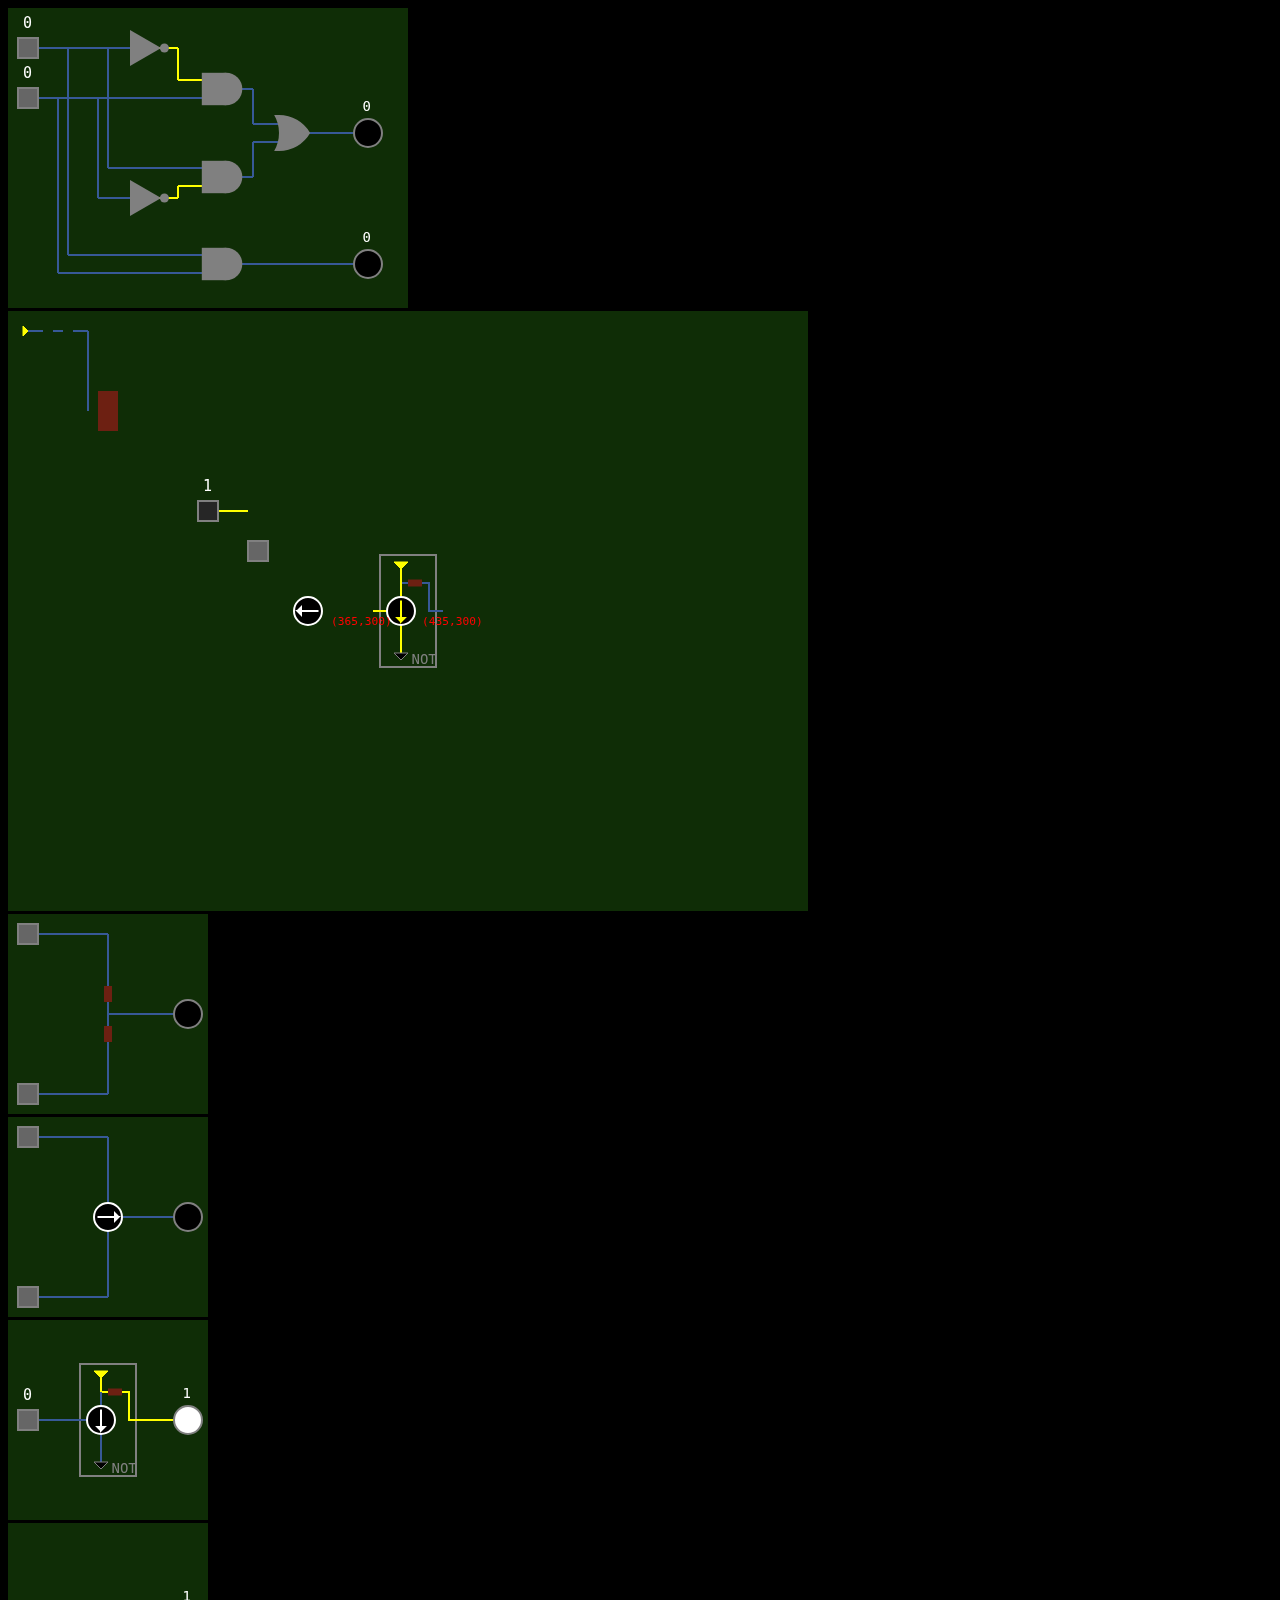
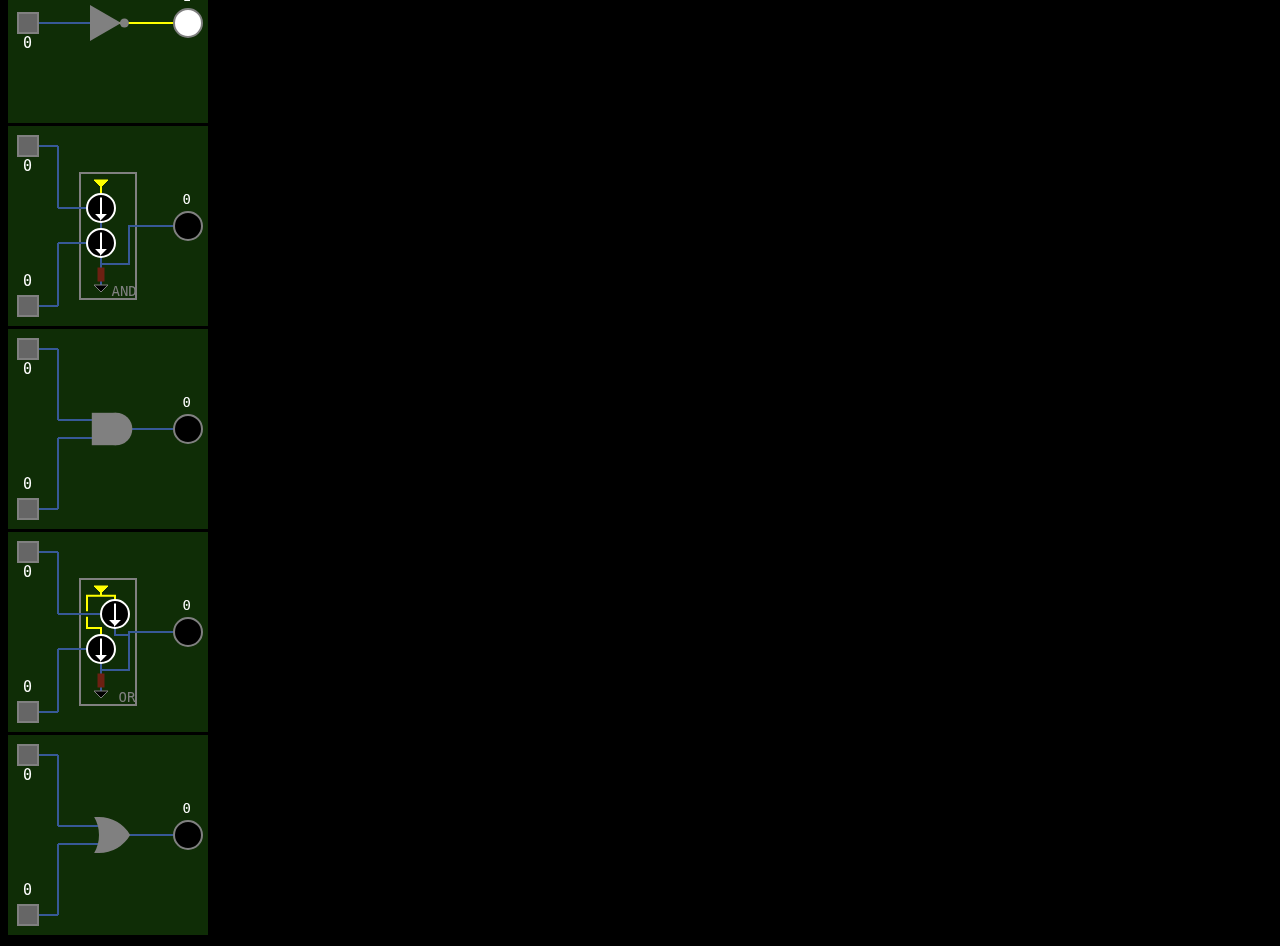
<file: index.html>
<!DOCTYPE html>
<html>
    <head>
        <meta charset="utf-8">
        <meta name="viewport" content="width=device-width, initial-scale=1.0">
        <link rel="stylesheet" href="styles.css">
        <script src="render-engine.js"></script>
        <script src="testCircuit.js"></script>
        <title> CBRE! </title>
      </head>

      <body>

        <div id="half-adder-test"></div>
        <div id="circuit-container"></div>
        <div id="wire-split-test"></div>
        <div id="transistor-test"></div>
        <div id="NOT-gate-full-test"></div>
        <div id="NOT-gate-sym-test"></div>
        <div id="AND-gate-full-test"></div>
        <div id="AND-gate-sym-test"></div>
        <div id="OR-gate-full-test"></div>
        <div id="OR-gate-sym-test"></div>

        <script>
            let circ1 = new Circuit("circuit-container", '800px', '600px');
            testCircuitLogic();
            let circ2 = new Circuit("wire-split-test", '200px', '200px');
            testCircuitLogic2();
            let circ3 = new Circuit("transistor-test", '200px', '200px');
            testCircuitLogic3();
            let circ4 = new Circuit("NOT-gate-full-test", '200px', '200px');
            testCircuitLogic4();
            let circ5 = new Circuit("AND-gate-full-test", '200px', '200px');
            testCircuitLogic5();
            let circ6 = new Circuit("OR-gate-full-test", '200px', '200px');
            testCircuitLogic6();
            let circ7 = new Circuit("OR-gate-sym-test", '200px', '200px');
            testCircuitLogic7();
            let circ8 = new Circuit("NOT-gate-sym-test", '200px', '200px');
            testCircuitLogic8();
            let circ9 = new Circuit("AND-gate-sym-test", '200px', '200px');
            testCircuitLogic9();
            let circ10 = new Circuit("half-adder-test", '400px', '300px');
            testCircuitLogic10();
        </script>

      </body>
</html>
</file>
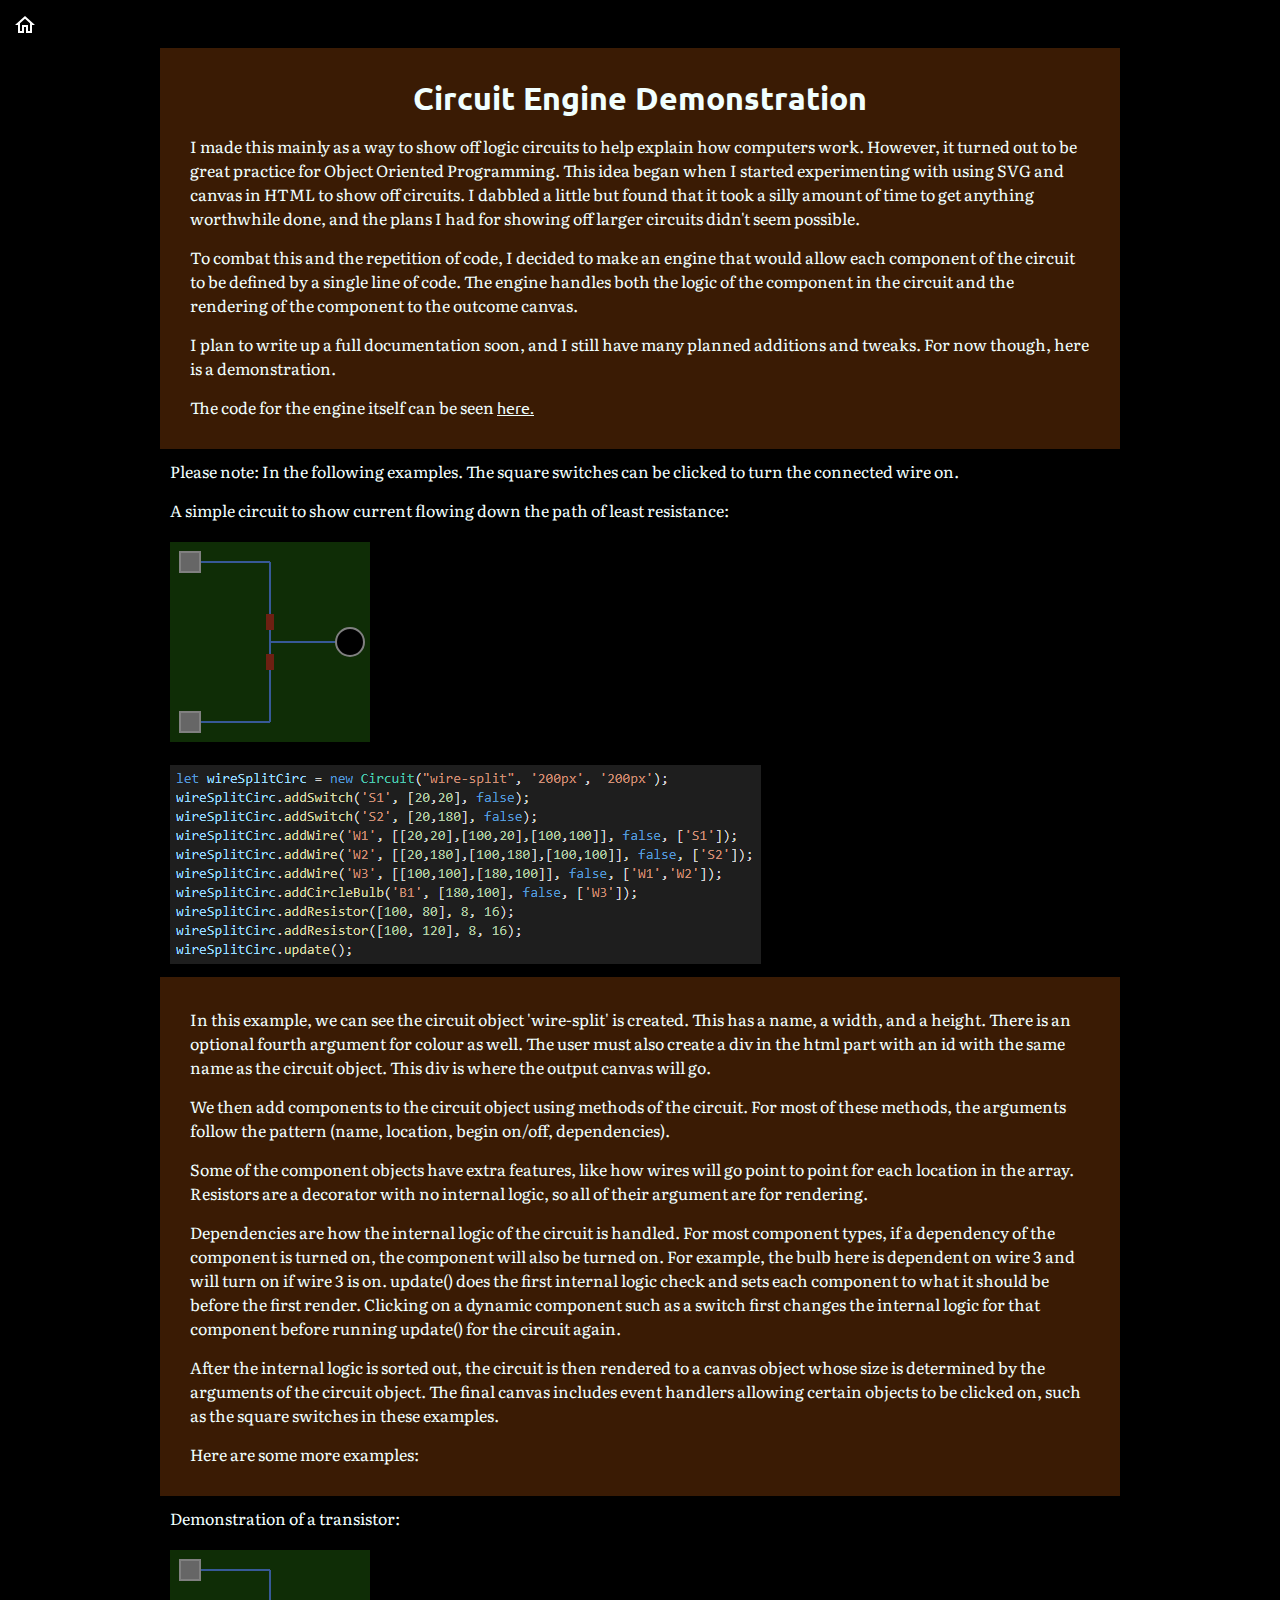
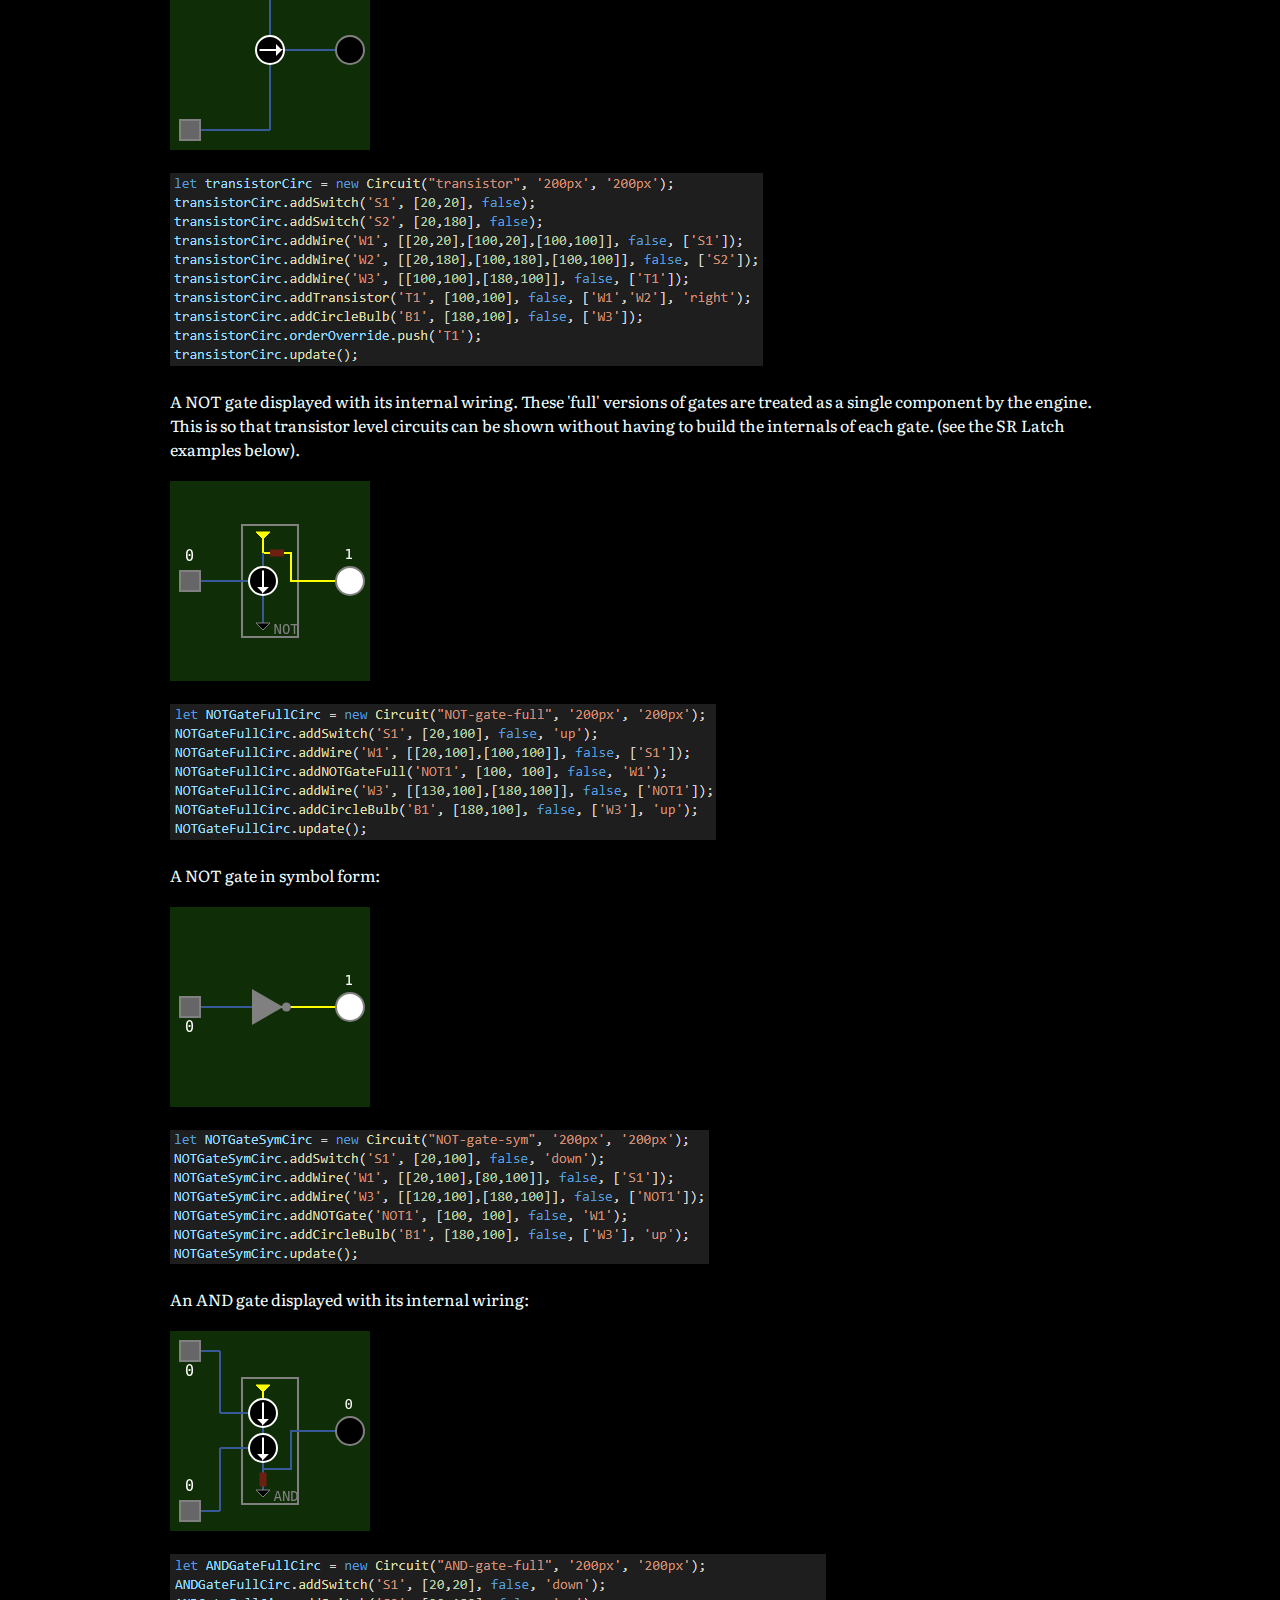
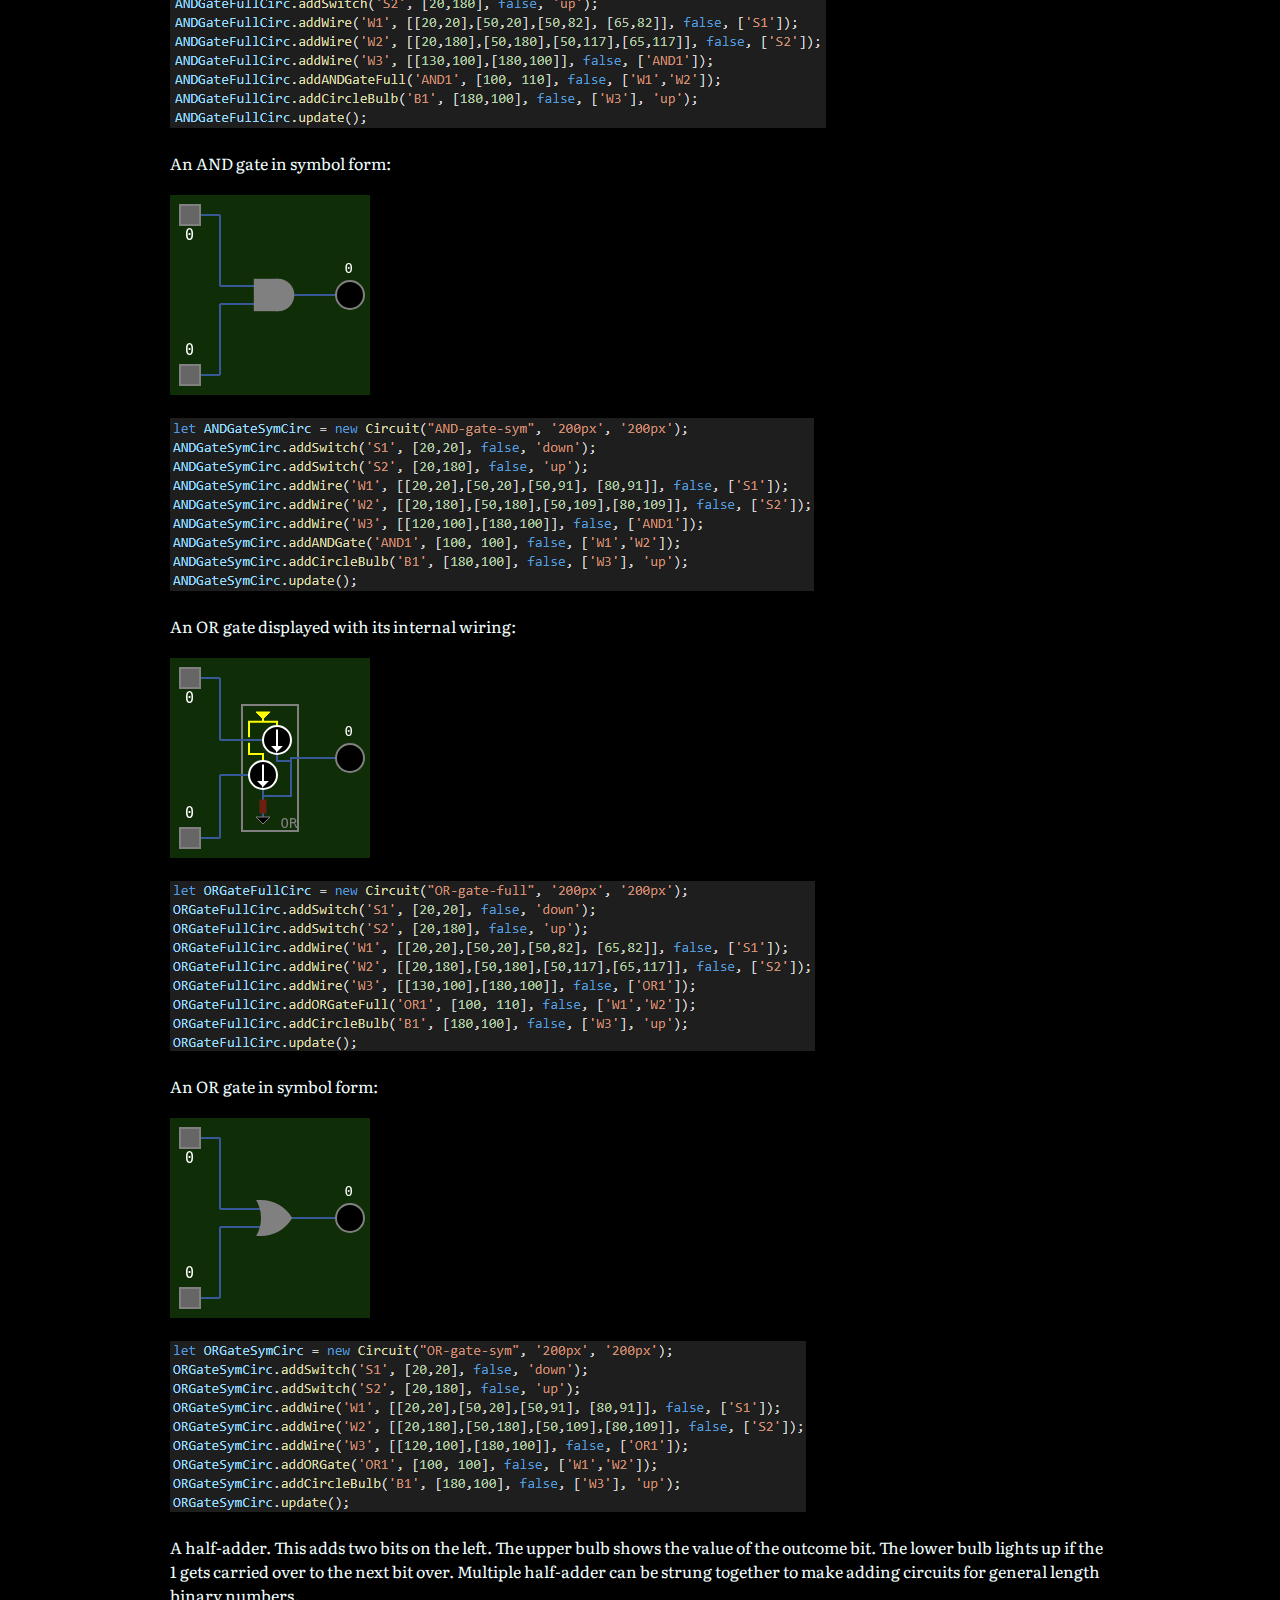
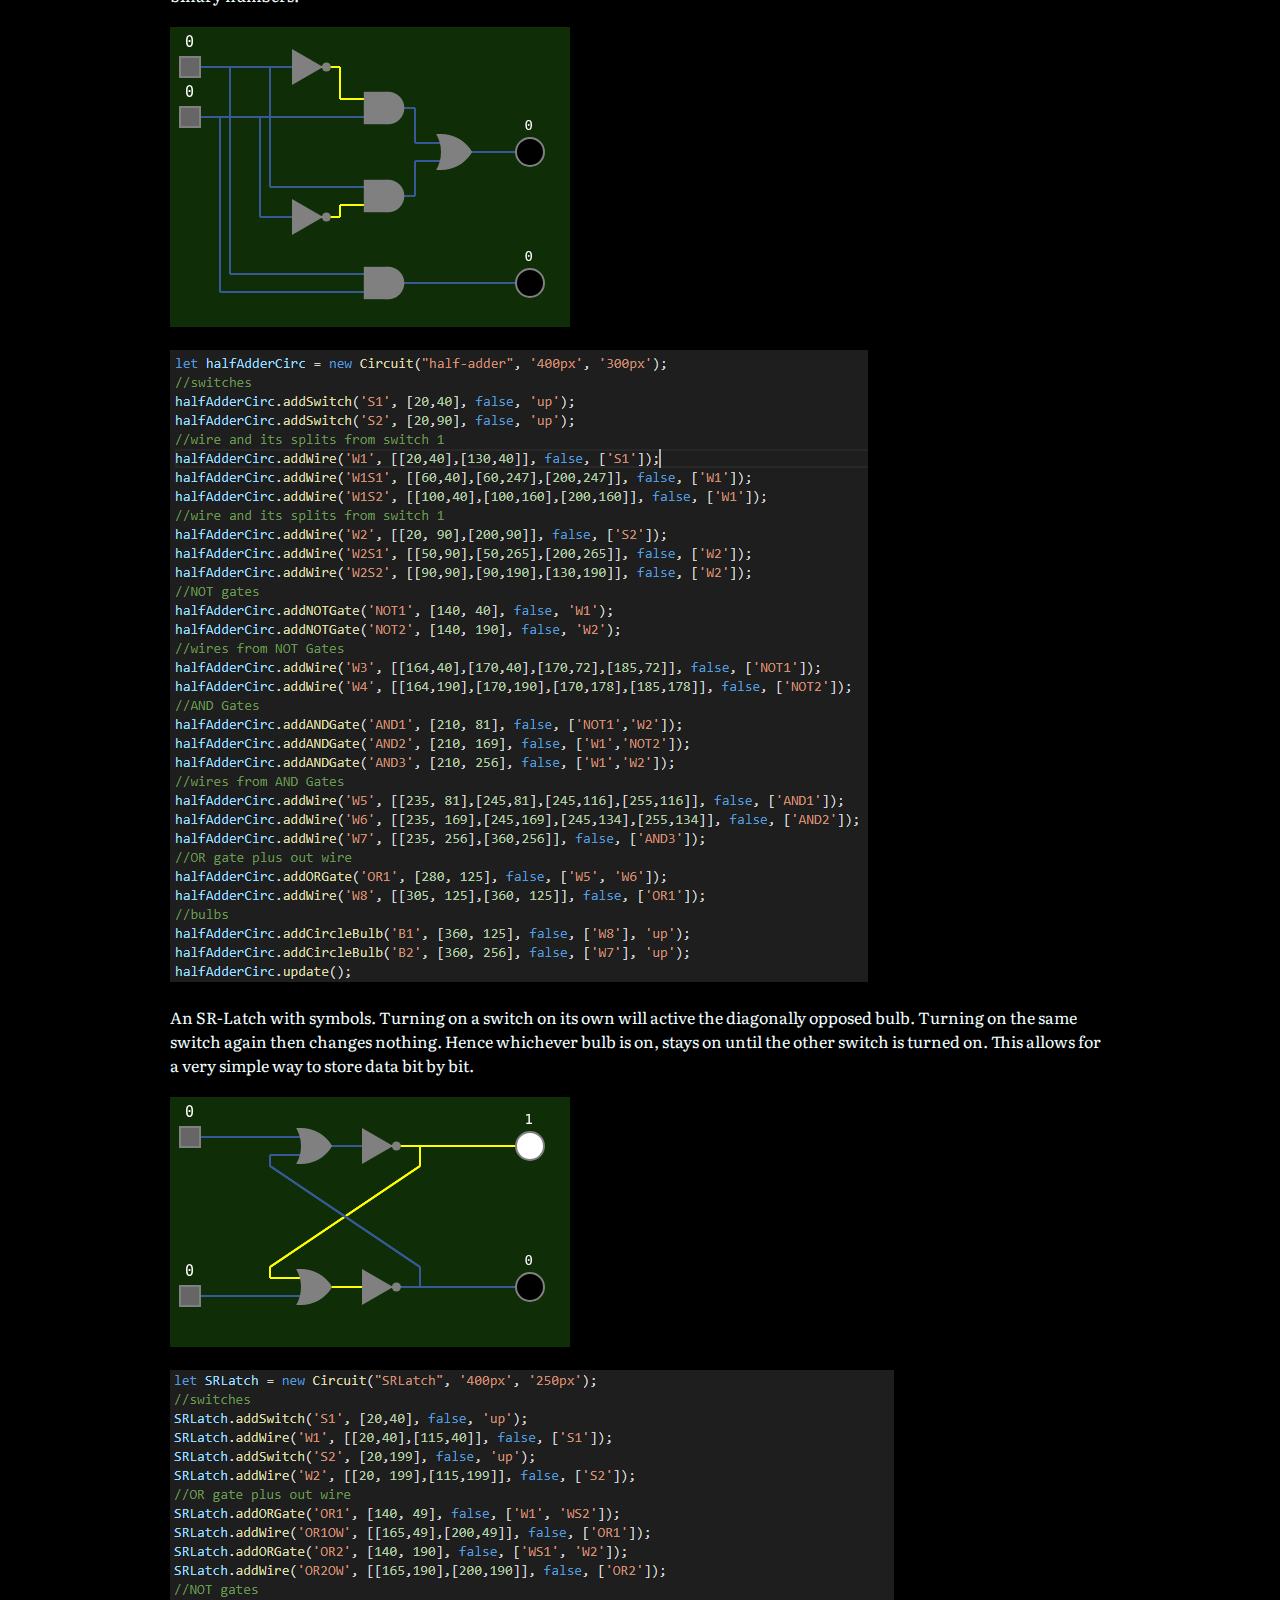
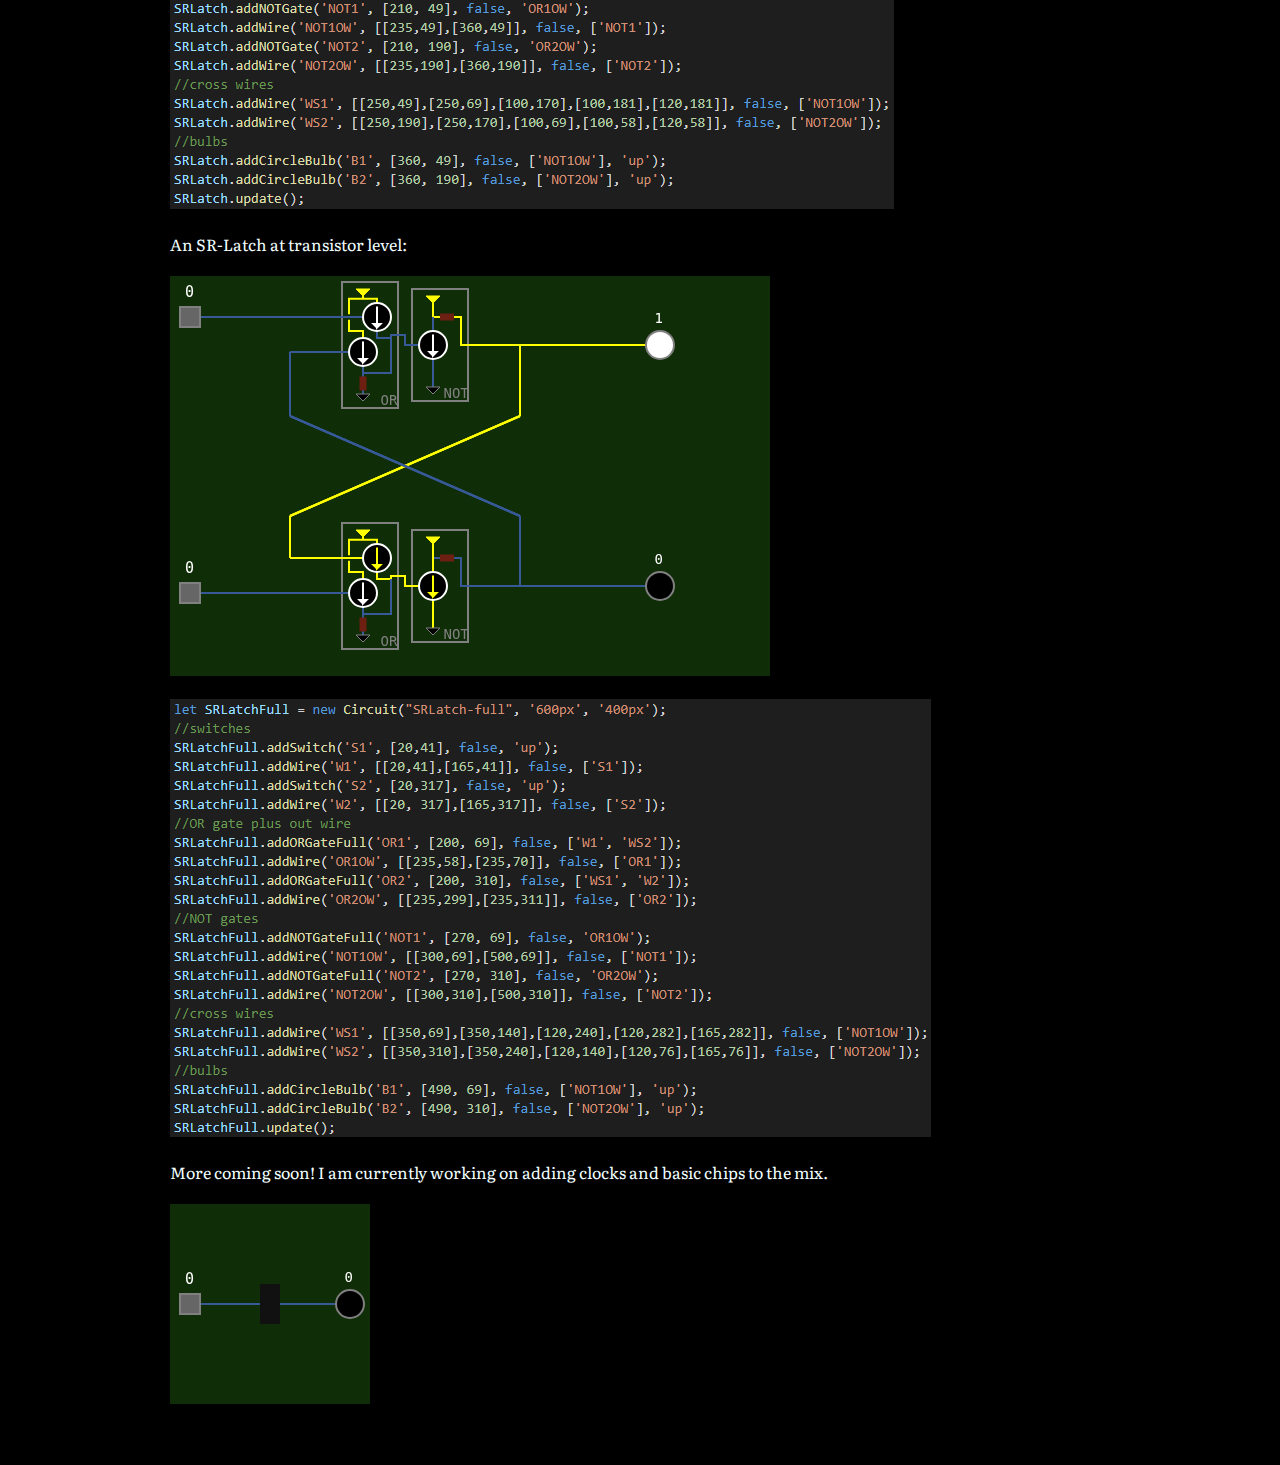
<file: demonstration.html>
<!DOCTYPE html>
<html>
    <head>
        <meta charset="utf-8">
        <meta name="viewport" content="width=device-width, initial-scale=1.0">
        <link rel="stylesheet" href="styles.css">
        <script src="circuitry-engine.js"></script>
        <script src="circuits.js"></script>
        <script src="scratchpad.js"></script>
        <title> CBRE! </title>
      </head>

      <body>

        <a href="https://markplatts.co.uk/"><img src = "home_white_24dp.svg" alt="Home Sign SVG" class="homeSignSVG"/></a>
          
        <div id="main">

            <article>
                <h1 style="text-align: center;">Circuit Engine Demonstration</h1>
                <p>I made this mainly as a way to show off logic circuits to help explain how computers work. 
                    However, it turned out to be great practice for Object Oriented Programming. This idea began when I started experimenting 
                    with using SVG and canvas in HTML to show off circuits. I dabbled a little but found that it took a silly 
                    amount of time to get anything worthwhile done, and the plans I had for showing off larger circuits didn't seem possible.
                </p>
                <p>To combat this and the repetition of code, I decided to make an engine that would allow each component of the circuit to be defined by a single 
                    line of code. The engine handles both the logic of the component in the circuit and the rendering of the component to the outcome canvas.
                </p>
                <p>I plan to write up a full documentation soon, and I still have many planned additions and tweaks. For now though, here is a demonstration. 
                </p>
                <p>The code for the engine itself can be seen <a href="https://github.com/Mark-Platts/circuit-board-render-engine/blob/main/circuitry-engine.js" target="_blank">here.</a></p>
            </article>

            <p>Please note: In the following examples. The square switches can be clicked to turn the connected wire on.</p>
            <p>A simple circuit to show current flowing down the path of least resistance:</p>
            <div id="wire-split" class="container"></div>
            <div id="wire-split-image" class="container"><img src="./images/wireSplitCirc.png"></div>

            <article>
                <p>In this example, we can see the circuit object 'wire-split' is created. This has a name, a width, and a height. 
                    There is an optional fourth argument for colour as well. The user must also create a div in the html part with an 
                id with the same name as the circuit object. This div is where the output canvas will go.</p>
                <p>We then add components to the circuit object using methods of the circuit. 
                    For most of these methods, the arguments follow the pattern (name, location, begin on/off, dependencies).</p>
                <p>Some of the component objects have extra features, like how wires will go point to point for each location in the array.
                    Resistors are a decorator with no internal logic, so all of their argument are for rendering.</p>
                <p>Dependencies are how the internal logic of the circuit is handled. For most component types, if a dependency of the
                    component is turned on, the component will also be turned on. For example, the bulb here is dependent on wire 3 and will turn on if wire 3 is on. 
                    update() does the first internal logic check and sets each component to what it should be before the first render. 
                    Clicking on a dynamic component such as a switch first changes the internal logic for that component before running update() for the 
                    circuit again.
                </p>
                <p>After the internal logic is sorted out, the circuit is then rendered to a canvas object whose size is determined 
                    by the arguments of the circuit object. The final canvas includes event handlers allowing certain objects 
                    to be clicked on, such as the square switches in these examples.
                </p>
                <p> Here are some more examples:</p>
            </article>

            <p>Demonstration of a transistor:</p>
            <div id="transistor" class="container"></div>
            <div id="transistor-image" class="container"><img src="./images/transistorCirc.png"></div>

            <p>A NOT gate displayed with its internal wiring. These 'full' versions of gates are treated as a single component by the engine. 
                This is so that transistor level circuits can be shown without having to build the internals of each gate. (see the SR Latch examples below).
            </p>
            <div id="NOT-gate-full" class="container"></div>
            <div id="NOT-gate-full-image" class="container"><img src="./images/NOTGateFullCirc.png"></div>

            <p>A NOT gate in symbol form:</p>
            <div id="NOT-gate-sym" class="container"></div>
            <div id="NOT-gate-sym-image" class="container"><img src="./images/NOTGateSymCirc.png"></div>

            <p>An AND gate displayed with its internal wiring:</p>
            <div id="AND-gate-full" class="container"></div>
            <div id="AND-gate-full-image" class="container"><img src="./images/ANDGateFullCirc.png"></div>

            <p>An AND gate in symbol form:</p>
            <div id="AND-gate-sym" class="container"></div>
            <div id="AND-gate-sym-image" class="container"><img src="./images/ANDGateSymCirc.png"></div>

            <p>An OR gate displayed with its internal wiring:</p>
            <div id="OR-gate-full" class="container"></div>
            <div id="OR-gate-full-image" class="container"><img src="./images/ORGateFullCirc.png"></div>

            <p>An OR gate in symbol form:</p>
            <div id="OR-gate-sym" class="container"></div>
            <div id="OR-gate-sym-image" class="container"><img src="./images/ORGateSymCirc.png"></div>

            <p>A half-adder. This adds two bits on the left. The upper bulb shows the value of the outcome bit. 
                The lower bulb lights up if the 1 gets carried over to the next bit over. Multiple half-adder 
                can be strung together to make adding circuits for general length binary numbers.
            </p>
            <div id="half-adder" class="container"></div>
            <div id="half-adder-image" class="container"><img src="./images/halfAdderCirc.png"></div>

            <p>An SR-Latch with symbols. Turning on a switch on its own will active the diagonally opposed bulb. 
                Turning on the same switch again then changes nothing. Hence whichever bulb is on, stays on until the other switch is turned on. 
            This allows for a very simple way to store data bit by bit.</p>
            <div id="SRLatch" class="container"></div>
            <div id="SRLatch-image" class="container"><img src="./images/SRLatch.png"></div>

            <p>An SR-Latch at transistor level:</p>
            <div id="SRLatch-full" class="container"></div>
            <div id="SRLatch-full-image" class="container"><img src="./images/SRLatchFull.png"></div>

            <p>More coming soon! I am currently working on adding clocks and basic chips to the mix.</p>

            <div id="basicTimer" class="container"></div>
        </div>


        <script>
            let wireSplitCirc = new Circuit("wire-split", '200px', '200px');
            wireSplitCircLogic();
            let transistorCirc = new Circuit("transistor", '200px', '200px');
            transistorCircLogic();
            let NOTGateFullCirc = new Circuit("NOT-gate-full", '200px', '200px');
            NOTGateFullCircLogic();
            let ANDGateFullCirc = new Circuit("AND-gate-full", '200px', '200px');
            ANDGateFullCircLogic();
            let ORGateFullCirc = new Circuit("OR-gate-full", '200px', '200px');
            ORGateFullCircLogic();
            let ORGateSymCirc = new Circuit("OR-gate-sym", '200px', '200px');
            ORGateSymCircLogic();
            let NOTGateSymCirc = new Circuit("NOT-gate-sym", '200px', '200px');
            NOTGateSymCircLogic();
            let ANDGateSymCirc = new Circuit("AND-gate-sym", '200px', '200px');
            ANDGateSymCircLogic();
            let halfAdderCirc = new Circuit("half-adder", '400px', '300px');
            halfAdderCircLogic();
            let SRLatch = new Circuit("SRLatch", '400px', '250px');
            SRLatchLogic();
            let SRLatchFull = new Circuit("SRLatch-full", '600px', '400px');
            SRLatchFullLogic();
            let basicTimer = new Circuit("basicTimer", '200px', '200px');
            basicTimerLogic();
        </script>

      </body>
</html>
</file>
<file: styles.css>
@import url('https://fonts.googleapis.com/css2?family=Literata:ital,wght@0,300;0,400;0,500;0,600;0,700;0,800;0,900;1,300;1,400;1,500;1,600;1,700;1,800;1,900&family=Ubuntu:ital,wght@0,300;0,400;0,500;0,700;1,300;1,400;1,500;1,700&display=swap');
@import url('https://fonts.googleapis.com/css2?family=Roboto:ital,wght@0,100;0,300;0,400;0,500;0,700;0,900;1,100;1,300;1,400;1,500;1,700;1,900&display=swap');
@import url('https://fonts.googleapis.com/css2?family=Roboto+Mono:ital,wght@0,100;0,200;0,300;0,400;0,500;0,600;0,700;1,100;1,200;1,300;1,400;1,500;1,600;1,700&display=swap');

* {
  color:azure;
  font-family: 'Ubuntu', sans-serif;
}

body {
    background-color: black;
}

#main {
    max-width: 60rem;
    margin: 0 auto;
    padding: 40px;
}

article {
    padding: 20px;
    background-color: rgb(58, 27, 4);
}

h1 {
    margin: 5px;
    padding: 5px;
}

p {
    margin: 5px;
    padding: 5px;
    font-family: 'literata', serif;
}

.container {
    padding: 10px;
    margin: 0 auto;
}

.homeSignSVG {
    position: fixed;
    margin: 5px;
}

/* #circuit-container {
    border: 2px solid grey;
    padding: 20px; 
    width: 800px;
    height: 600px;
    resize: both;
    overflow: auto;
  } */
</file>
